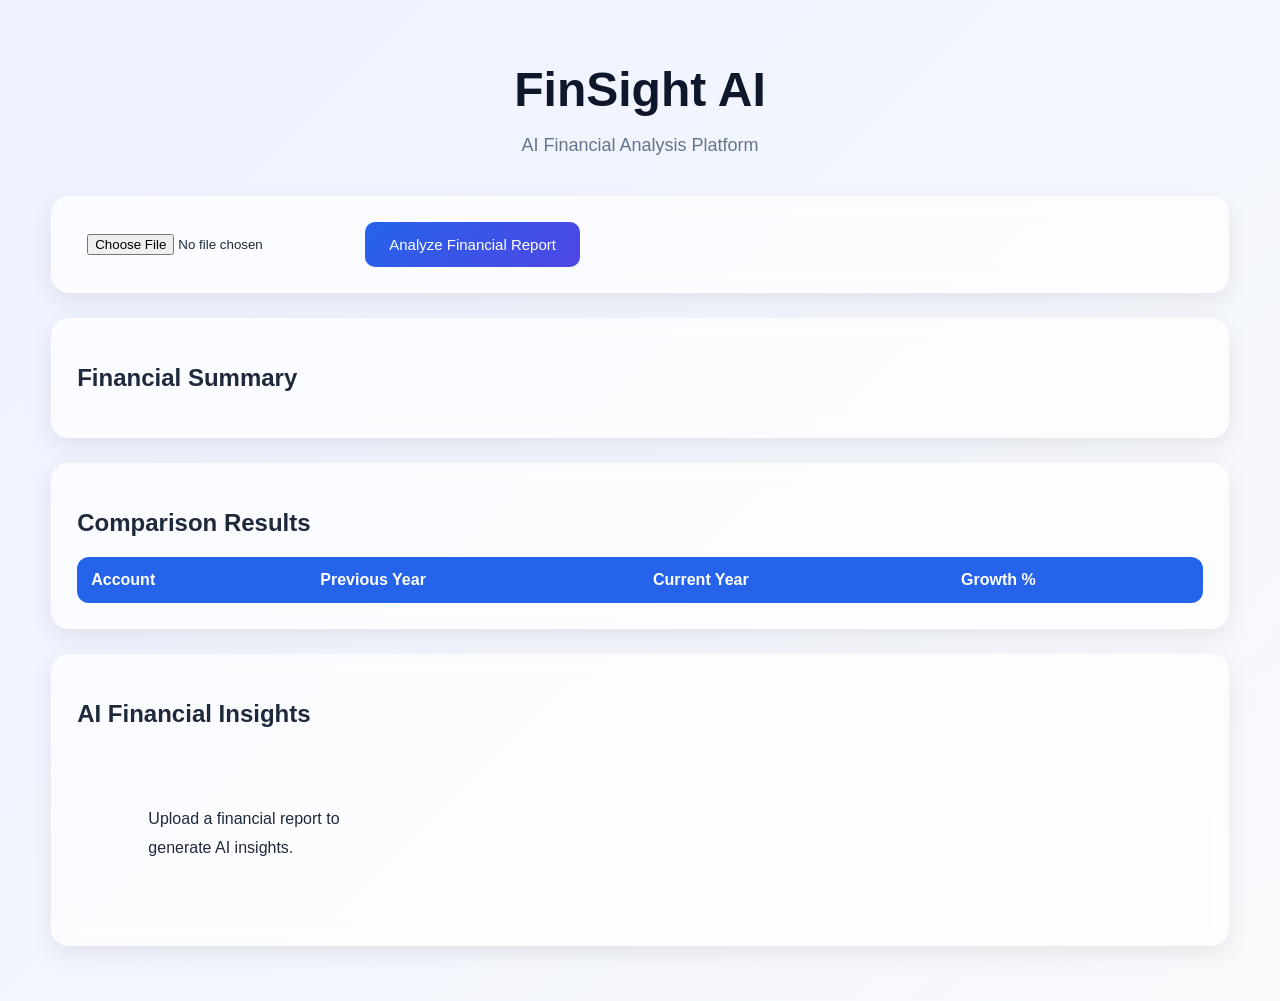
<file: frontend/index.html>
<!DOCTYPE html>
<html lang="en">

<head>

    <meta charset="UTF-8">

    <meta
        name="viewport"
        content="width=device-width, initial-scale=1.0"
    >

    <title>FinSight AI</title>

    <link
        rel="stylesheet"
        href="style.css"
    >

</head>

<body>

    <div class="container">

        <!-- ========================= -->
        <!-- HEADER -->
        <!-- ========================= -->

        <h1>FinSight AI</h1>

        <p class="subtitle">
            AI Financial Analysis Platform
        </p>

        <!-- ========================= -->
        <!-- UPLOAD SECTION -->
        <!-- ========================= -->

        <div class="card">

            <div class="upload-box">

                <input
                    type="file"
                    id="fileInput"
                >

                <button onclick="uploadFile()">
                    Analyze Financial Report
                </button>

            </div>

            <div
                class="loader"
                id="loader"
            >
                Analyzing financial report with AI...
            </div>

        </div>

        <!-- ========================= -->
        <!-- SUMMARY SECTION -->
        <!-- ========================= -->

        <div class="card">

            <h2>Financial Summary</h2>

            <div
                id="summaryContent"
                class="summary-grid"
            >
            </div>

        </div>

        <!-- ========================= -->
        <!-- COMPARISON TABLE -->
        <!-- ========================= -->

        <div class="card">

            <h2>Comparison Results</h2>

            <table id="comparisonTable">

                <thead>

                    <tr>
                        <th>Account</th>
                        <th>Previous Year</th>
                        <th>Current Year</th>
                        <th>Growth %</th>
                    </tr>

                </thead>

                <tbody>

                </tbody>

            </table>

        </div>

        <!-- ========================= -->
        <!-- AI INSIGHTS -->
        <!-- ========================= -->

        <div class="card">

            <h2>AI Financial Insights</h2>

            <div id="aiInsights">

                Upload a financial report to
                generate AI insights.

            </div>

        </div>

    </div>

    <!-- ========================= -->
    <!-- SCRIPT -->
    <!-- ========================= -->

    <script src="script.js"></script>

</body>

</html>
</file>
<file: frontend/style.css>
body {
    margin: 0;
    padding: 0;
    font-family: Arial, sans-serif;
    background: linear-gradient(
        135deg,
        #eef2ff,
        #f8fafc
    );
    color: #1e293b;
}

.container {
    width: 92%;
    max-width: 1300px;
    margin: auto;
    padding: 30px 0;
}

h1 {
    text-align: center;
    font-size: 48px;
    margin-bottom: 10px;
    color: #0f172a;
}

.subtitle {
    text-align: center;
    color: #64748b;
    margin-bottom: 40px;
    font-size: 18px;
}

.card {
    background: rgba(255,255,255,0.7);
    backdrop-filter: blur(10px);
    border-radius: 18px;
    padding: 25px;
    margin-bottom: 25px;
    box-shadow: 0 8px 25px rgba(0,0,0,0.08);
    border: 1px solid rgba(255,255,255,0.3);
}

.upload-box {
    display: flex;
    gap: 15px;
    align-items: center;
    flex-wrap: wrap;
}

input[type="file"] {
    padding: 10px;
}

button {
    background: linear-gradient(
        135deg,
        #2563eb,
        #4f46e5
    );

    color: white;
    border: none;
    padding: 14px 24px;
    border-radius: 10px;
    font-size: 15px;
    cursor: pointer;
    transition: 0.3s;
}

button:hover {
    transform: translateY(-2px);
    opacity: 0.95;
}

.summary-grid {
    display: grid;
    grid-template-columns:
        repeat(auto-fit, minmax(180px, 1fr));
    gap: 20px;
}

.summary-item {
    background: white;
    padding: 20px;
    border-radius: 14px;
    text-align: center;
    box-shadow: 0 4px 12px rgba(0,0,0,0.05);
}

.summary-item h3 {
    margin: 0;
    font-size: 16px;
    color: #64748b;
}

.summary-item p {
    font-size: 20px;
    font-weight: bold;
    margin-top: 10px;
    word-break: break-word;
}

table {
    width: 100%;
    border-collapse: collapse;
    overflow: hidden;
    border-radius: 12px;
}

table th {
    background: #2563eb;
    color: white;
    padding: 14px;
    text-align: left;
}

table td {
    background: white;
    padding: 12px;
    border-bottom: 1px solid #eee;
}

.positive {
    color: green;
    font-weight: bold;
}

.negative {
    color: red;
    font-weight: bold;
}

#aiInsights {
    white-space: pre-wrap;
    line-height: 1.8;
    font-size: 16px;
}

.loader {
    display: none;
    margin-top: 15px;
    color: #2563eb;
    font-weight: bold;
}
</file>
